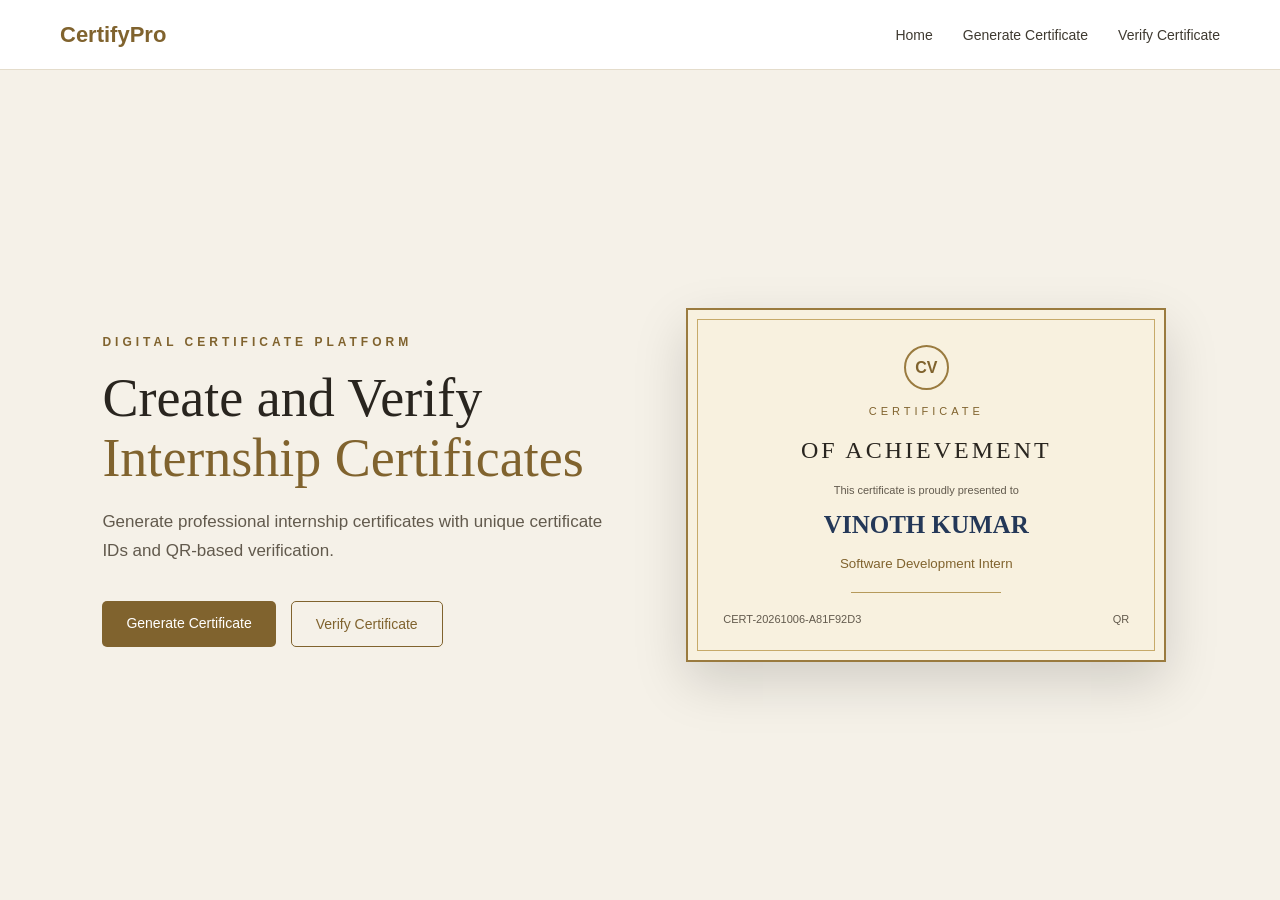
<file: index.html>
<!DOCTYPE html>
<html lang="en">

<head>
    <meta charset="UTF-8">

    <meta
        name="viewport"
        content="width=device-width, initial-scale=1.0"
    >

    <title>Certificate Portal</title>

    <link
        rel="stylesheet"
        href="css/style.css"
    >
</head>

<body>

    <nav class="navbar">

        <div class="brand">
            CertifyPro
        </div>

        <div class="nav-links">

            <a href="index.html">
                Home
            </a>

            <a href="generate.html">
                Generate Certificate
            </a>

            <a href="verify.html">
                Verify Certificate
            </a>

        </div>

    </nav>


    <main class="hero">

        <div class="hero-content">

            <p class="eyebrow">
                DIGITAL CERTIFICATE PLATFORM
            </p>

            <h1>
                Create and Verify
                <span>Internship Certificates</span>
            </h1>

            <p class="hero-description">
                Generate professional internship certificates
                with unique certificate IDs and QR-based
                verification.
            </p>

            <div class="hero-buttons">

                <a
                    href="generate.html"
                    class="btn primary"
                >
                    Generate Certificate
                </a>

                <a
                    href="verify.html"
                    class="btn secondary"
                >
                    Verify Certificate
                </a>

            </div>

        </div>


        <div class="hero-card">

            <div class="mock-certificate">

                <div class="mock-logo">
                    CV
                </div>

                <p>
                    CERTIFICATE
                </p>

                <h2>
                    OF ACHIEVEMENT
                </h2>

                <span>
                    This certificate is proudly presented to
                </span>

                <strong>
                    VINOTH KUMAR
                </strong>

                <small>
                    Software Development Intern
                </small>

                <div class="mock-line"></div>

                <div class="mock-footer">

                    <span>
                        CERT-20261006-A81F92D3
                    </span>

                    <span>
                        QR
                    </span>

                </div>

            </div>

        </div>

    </main>

</body>

</html>
</file>
<file: css/style.css>
* {
    box-sizing: border-box;
}

body {
    margin: 0;

    min-height: 100vh;

    font-family:
        Arial,
        sans-serif;

    background:
        #f5f1e8;

    color:
        #29251f;
}


.navbar {
    height: 70px;

    padding:
        0 60px;

    display: flex;

    align-items: center;

    justify-content:
        space-between;

    background:
        #ffffff;

    border-bottom:
        1px solid #e4dccb;
}


.brand {
    font-size: 22px;

    font-weight: bold;

    color:
        #80632e;
}


.nav-links {
    display: flex;

    gap: 30px;
}


.nav-links a {
    text-decoration: none;

    color:
        #3f3a31;

    font-size: 14px;
}


.hero {
    min-height:
        calc(100vh - 70px);

    padding:
        70px 8%;

    display: grid;

    grid-template-columns:
        1fr 1fr;

    gap: 70px;

    align-items:
        center;
}


.eyebrow {
    color:
        #80632e;

    font-size: 12px;

    font-weight: bold;

    letter-spacing:
        4px;
}


.hero h1 {
    font-family:
        Georgia,
        serif;

    font-size:
        54px;

    line-height:
        1.1;

    font-weight:
        normal;

    margin:
        20px 0;
}


.hero h1 span {
    display: block;

    color:
        #80632e;
}


.hero-description {
    max-width:
        550px;

    line-height:
        1.7;

    color:
        #625a4d;

    font-size:
        17px;
}


.hero-buttons {
    display:
        flex;

    gap:
        15px;

    margin-top:
        35px;
}


.btn {
    padding:
        14px 24px;

    border-radius:
        5px;

    text-decoration:
        none;

    font-size:
        14px;
}


.primary {
    background:
        #80632e;

    color:
        white;
}


.secondary {
    border:
        1px solid #80632e;

    color:
        #80632e;
}


.hero-card {
    display:
        flex;

    justify-content:
        center;
}


.mock-certificate {
    width:
        480px;

    min-height:
        330px;

    padding:
        35px;

    text-align:
        center;

    border:
        2px solid #9a7b3f;

    outline:
        1px solid #c7aa69;

    outline-offset:
        -12px;

    background:
        #f8f1df;

    box-shadow:
        0 20px 50px
        rgba(0, 0, 0, 0.15);
}


.mock-logo {
    width:
        45px;

    height:
        45px;

    margin:
        0 auto 15px;

    border:
        2px solid #9a7b3f;

    border-radius:
        50%;

    display:
        flex;

    align-items:
        center;

    justify-content:
        center;

    color:
        #80632e;

    font-weight:
        bold;
}


.mock-certificate p {
    letter-spacing:
        4px;

    font-size:
        11px;

    color:
        #80632e;
}


.mock-certificate h2 {
    font-family:
        Georgia,
        serif;

    font-weight:
        normal;

    letter-spacing:
        3px;
}


.mock-certificate span {
    display:
        block;

    font-size:
        11px;

    color:
        #625a4d;
}


.mock-certificate strong {
    display:
        block;

    margin:
        15px;

    font-family:
        Georgia,
        serif;

    font-size:
        25px;

    color:
        #243858;
}


.mock-certificate small {
    color:
        #80632e;
}


.mock-line {
    width:
        150px;

    height:
        1px;

    margin:
        20px auto;

    background:
        #b69a5b;
}


.mock-footer {
    display:
        flex;

    justify-content:
        space-between;

    font-size:
        8px;
}
</file>
